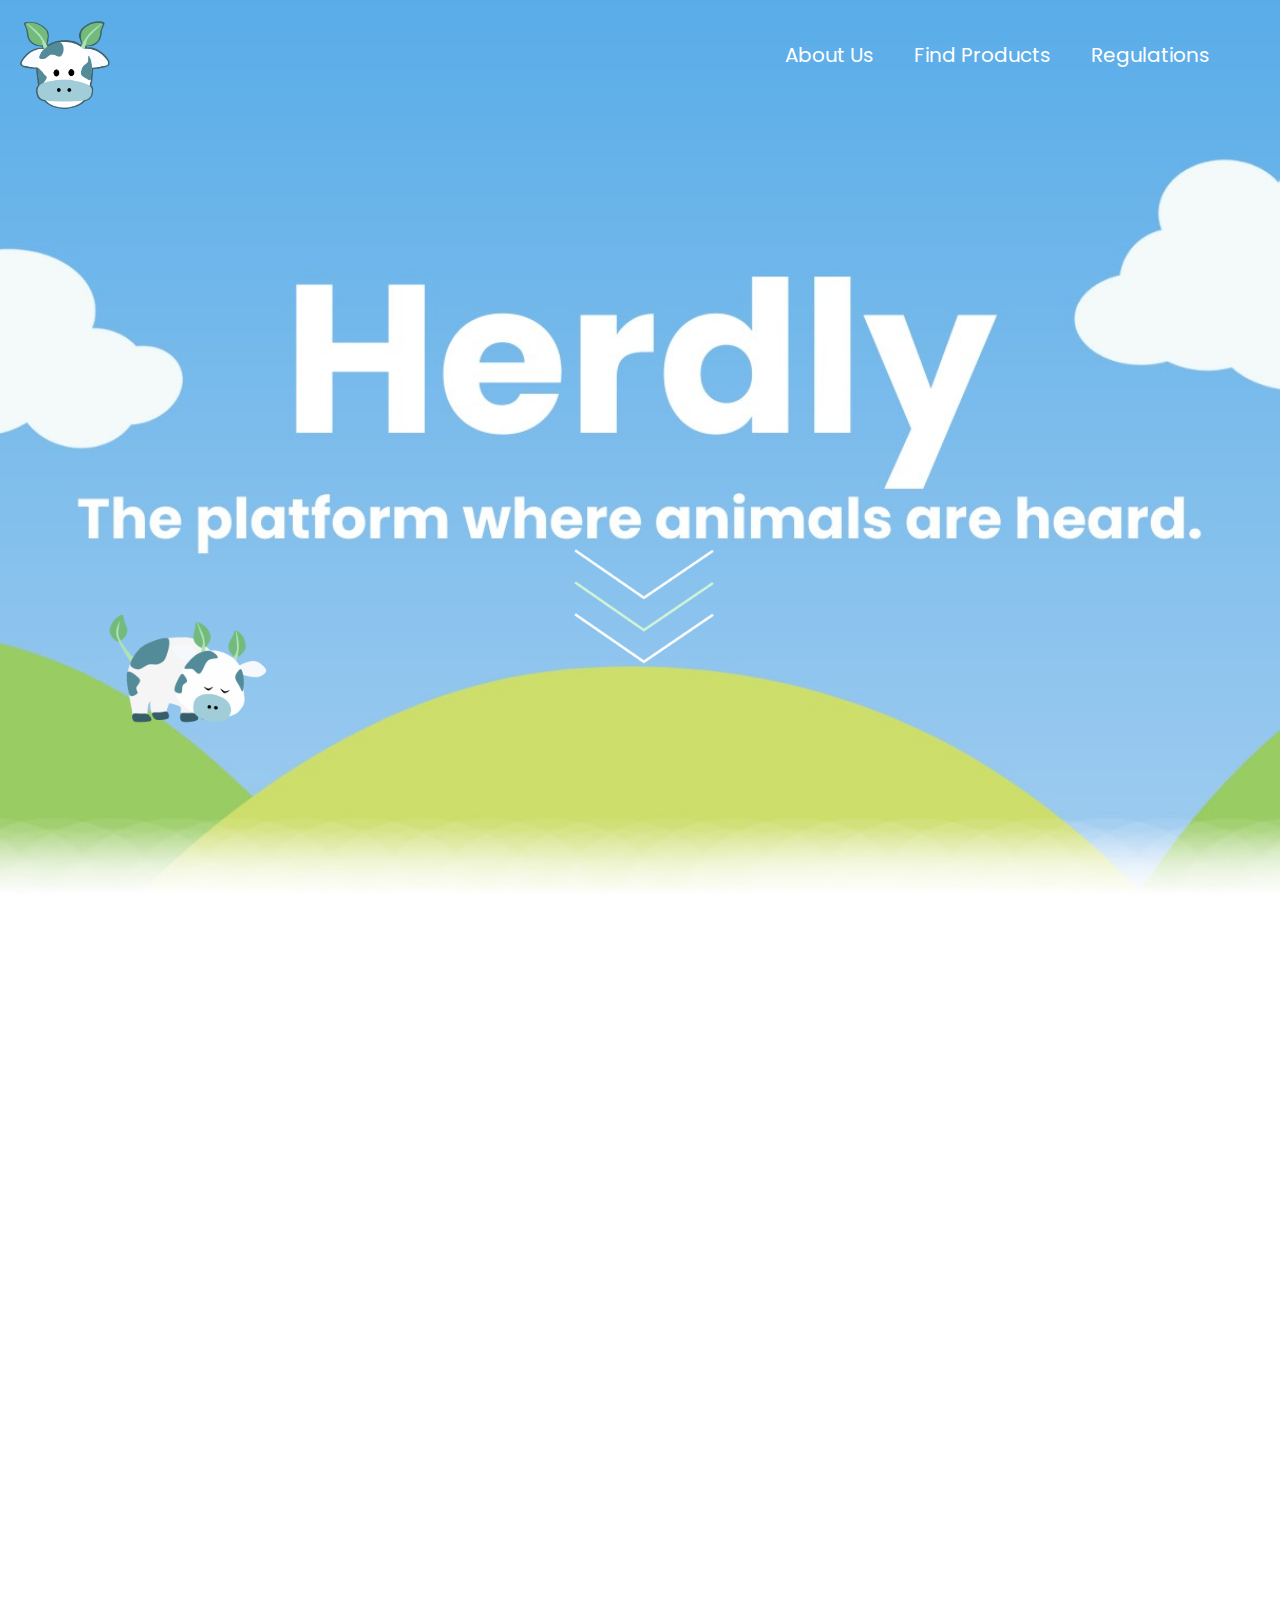
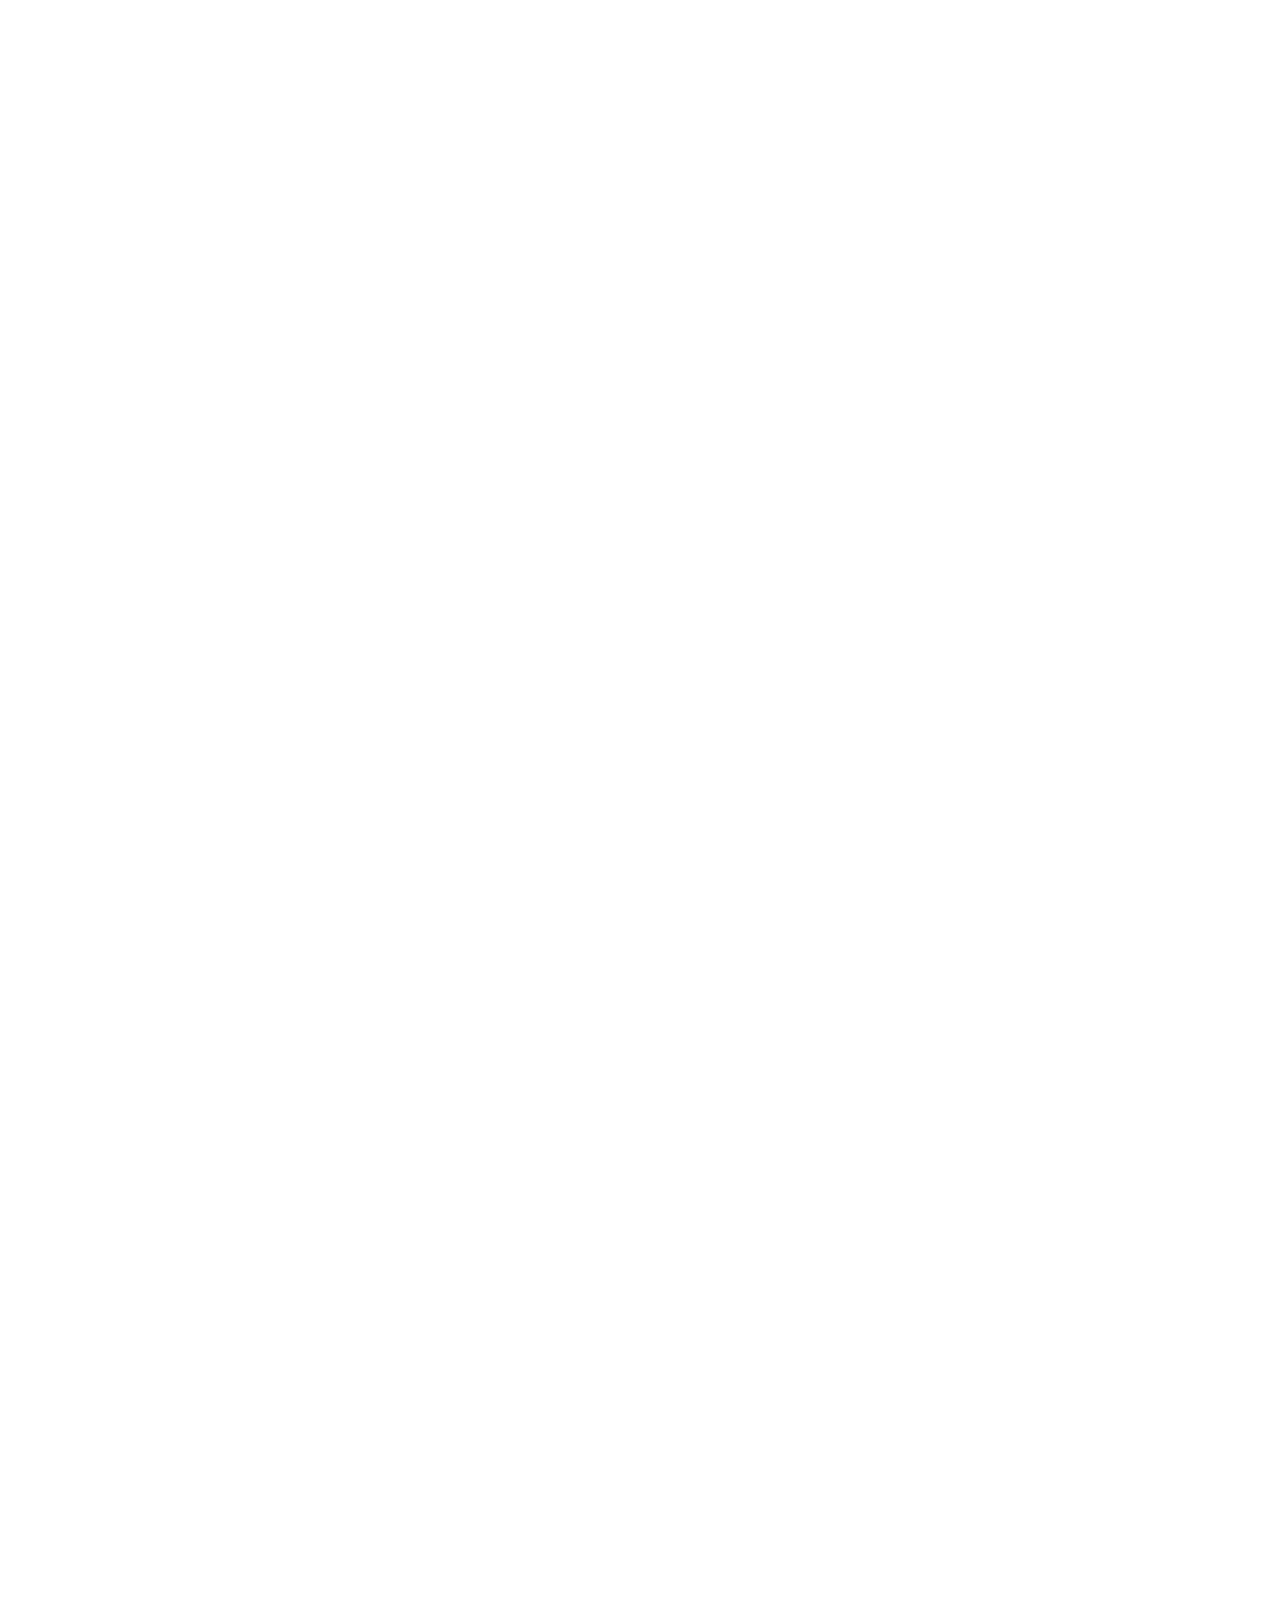
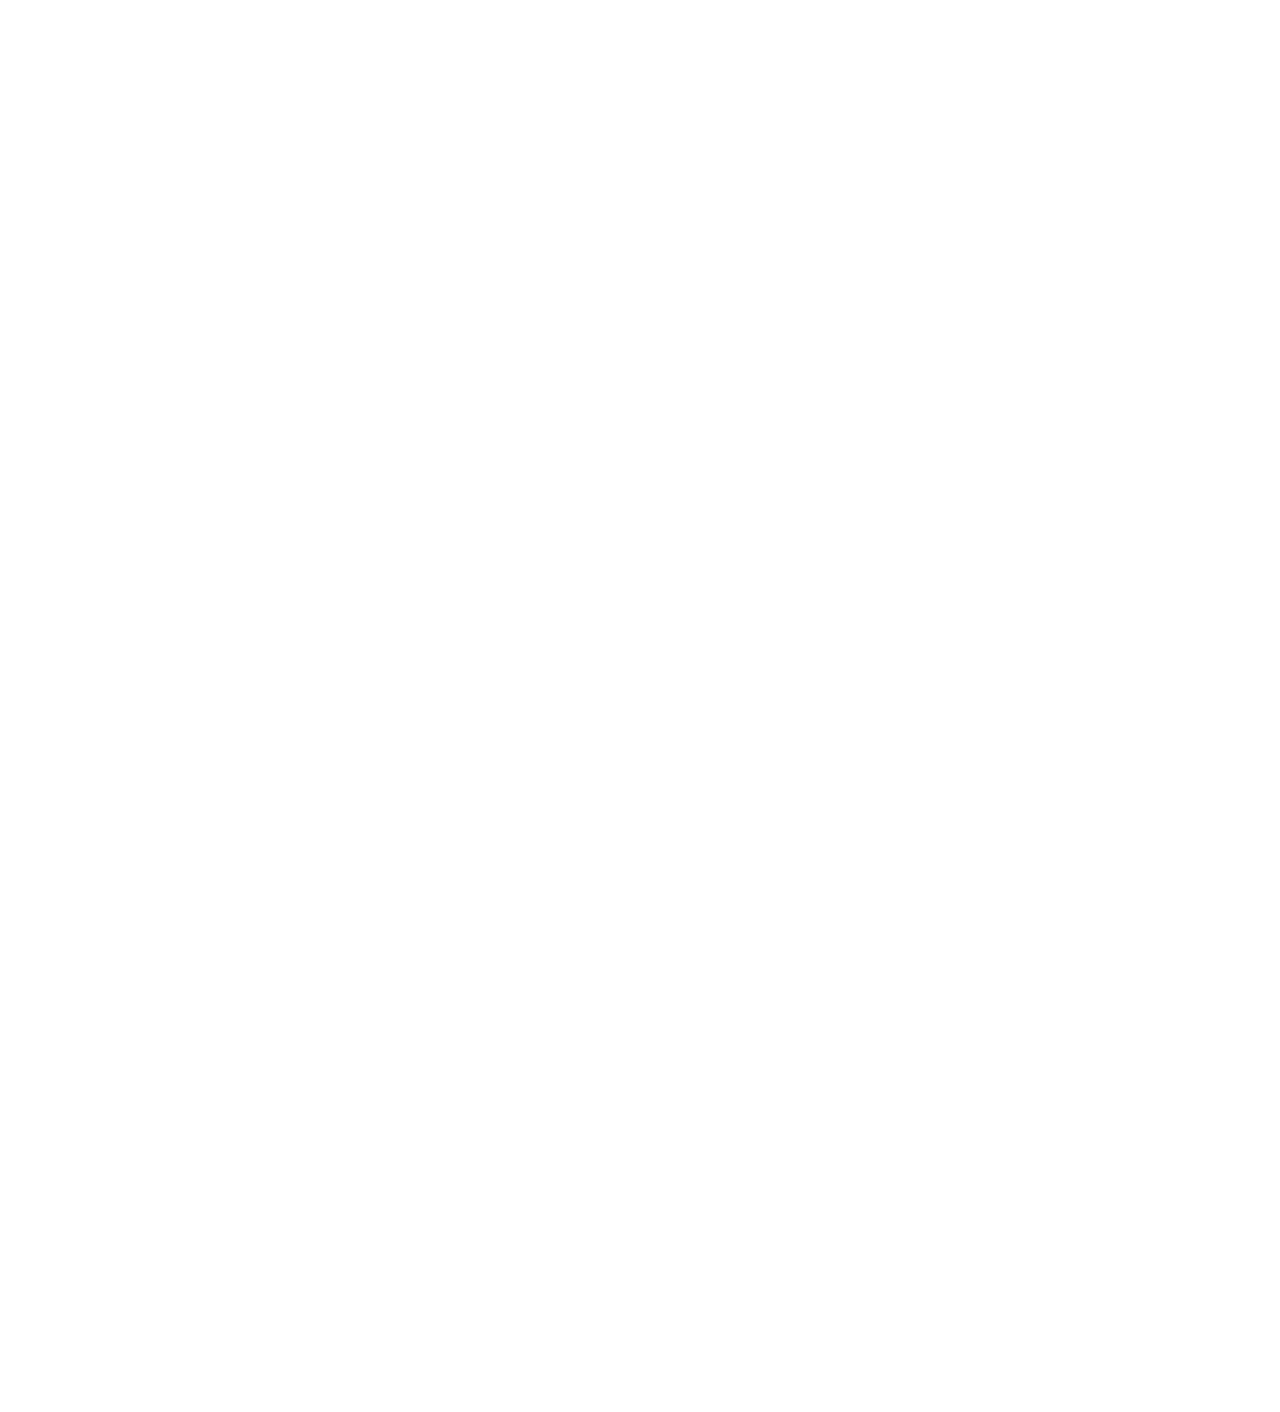
<file: index.html>
<!DOCTYPE html>
<html>

<head>
  <meta charset="utf-8">
  <meta name="viewport" content="width=device-width">
  <title>Herdly</title>
  <link href="style.css" rel="stylesheet" type="text/css" />
  <link rel="icon" href="leaf.png">
</head>

<body>
    <section>
    <div id="page-hero">
      <div id="header">
        <header>
          <div id="header-left-side">
            <img src="logo.png" height=90 width=90 style float:left padding-left:20px;> 
          </div>
          <div id="header-right-side">
            <nav class="stroke" style float:right padding-top:40px;>
              <a class="nav-button"  href="#parentregs">Regulations</button>
              <a class="nav-button" href="#prodparent">Find Products</a>
              <a class="nav-button" href="#parentabout">About Us</a>
            </nav>
          </div>
    
        </header>
      </div>
      <br><br><br><br><br><br><br><br><br><br><br><br><br><br><br><br><br><br><br><br><br><br><br><br><br><br><br><br><br><br><br><br><br><br><br><br><br><br><br><br><br><br><br><br><br><br><br><br><br><br><br><br><br>
      <!--
      <h1 id="title">Herdly</h1>
      <h5 id="slogan">The platform where animals are heard.</h5>
      -->
      <img src="arrow.gif" id="arrow-gif" width=200px height=150px>
      <br>
      <img src="cow.gif" id="cow-gif" width=200px height=150px>
      <br><br><br><br><br><br><br><br><br><br><br>
      <!--<img src="arrow.gif" width=150px height=150px> -->
      </div>
    </section>
    <section>
      <div class="container reveal">
        <div class="parent-info" id="parentabout">
          <div class="info">
            <div id="what-we-do">
              <h2 id="what-we-do-title" class="fade-in">What do we do?</h2>
              <p id="what-we-do-paragraph">Here at Herdly, our aim is to help customers in making informed and ethical decisions that maintain the sustainable standards of vegan and cruelty free products. We provide accurate data on hundreds of thousands of brands in the poultry, makeup, and hygiene industries to properly educate consumers.</p>
            </div>
          </div>
          <div class="info-imgs">
            <img class="infoball1" id="info-ball1" height=200px width=200px>
            <img class="infoball2" id="info-ball2" height=250px width=250px>
            <img class="infoball3" id="info-ball3" height=200px width=200px>
          </div>
        </div>
      </div>
    </section>
  
    <section>
      <div class = "container reveal">
        <div class="parent" id="prodparent">
        
          <div id="images">
            <a href = "https://user.tjhsst.edu/2023tsakamur/meat" id="meat"><img src="meat.png" width=230 height=230 class="meat-img"></a>
            <a href = "https://user.tjhsst.edu/2023hramaswa/hygiene" id="hygiene"><img src="soap.png" width=210 height=260 class="hygiene-img"></a>
            <a href = "https://user.tjhsst.edu/2023hramaswa/makeup" id="makeup"><img src="makeup.png" width=230 height=260 class="makeup-img"></a>
          </div> 
        
          <div id="find-products">
            <h2 id="products-title">Find Products</h2>
            <p id="products-paragraph">Want to know what products best meet your standards? Interested in shopping sustainably? Click on the icons to the right to learn which products are cruelty-free, vegan, and more. Our top algorithms analyze hundred of products based on your preferences and make sure you make informed decisions!</p>
          </div>
        </div>
      </div>
    </section>
    
    <section>
      <div class="container reveal">
        <div class="parent-regulations" id="parentregs"> 
          <div id="regulations-div">
            <h2 id="regulations-title">Regulations</h2>
            
            <p id="regulations-paragraph">Click here to read more about the regulations surrounding your most used products including personal hygiene products, cosmetics, and meat. Ensure that you are up-to-date and knowledgeable about the ethics of the products you use, without the confusing legal jargon!</p>
            <a href="HerdlyOfficialRegulations.pdf" download="HerdlyOfficialRegulations.pdf" class="regulations-button">Read More About Regulations</a>
          </div>
          <div id="regulations-img">
            <img src="pass stamp.png" width=450px height=300px id="passstamp" class="passstamp-class">
          </div>
          
        </div>
      </div>
    </section>

    <section>
      <div class="container reveal">
        <div id="team">
          <h2 id="team-title">Meet the Team</h2>
          
          <h3 id="team-slogan">Four high school students trying to make a change.</h3><br>
        </div>
      <div id="team-members">
        <div class="person">
          <h3>Johanna Lohmus</h3>
          <img src="johanna.png">
          <h6>UI/UX Designer</h6>
          <h6>Web Developer</h6>
        </div>
        <div class="person">
          <h3>Sahiti Kota</h3>
          <img src="sahiti.png">
          <h6>Backend Designer</h6>
          <h6>Graphic Designer</h6>
        </div>
        <div class="person">
          <h3>Harini Ramaswamy</h3>
          <img src="harini.png">
          <h6>UI/UX Designer</h6>
          <h6>Web Designer</h6>
        </div>
        <div class="person">
          <h3>Thrisha Sakamuri</h3>
          <img src="thrisha.png">
          <h6>Backend Developer</h6>
          <h6>Brand Designer</h6>
        </div>
      </div>
      </div>
      <br>
</section>

<script type="text/javascript">
    window.addEventListener('scroll', reveal);
    function reveal()
    {
      var reveals = document.querySelectorAll('.reveal');
      for(var i = 0; i < reveals.length; i++)
      {
        var windowheight = window.innerHeight;
        var revealtop = reveals[i].getBoundingClientRect().top;
        var revealpoint = 150;
        if (revealtop < windowheight - revealpoint)
        {
          reveals[i].classList.add('active');
        }
        else
        {
          reveals[i].classList.remove('active');
        }
      }
    }
  function scroll()
    {
      scrollTo(0,200);
    }
  
  </script>
  
</body>

</html>
</file>
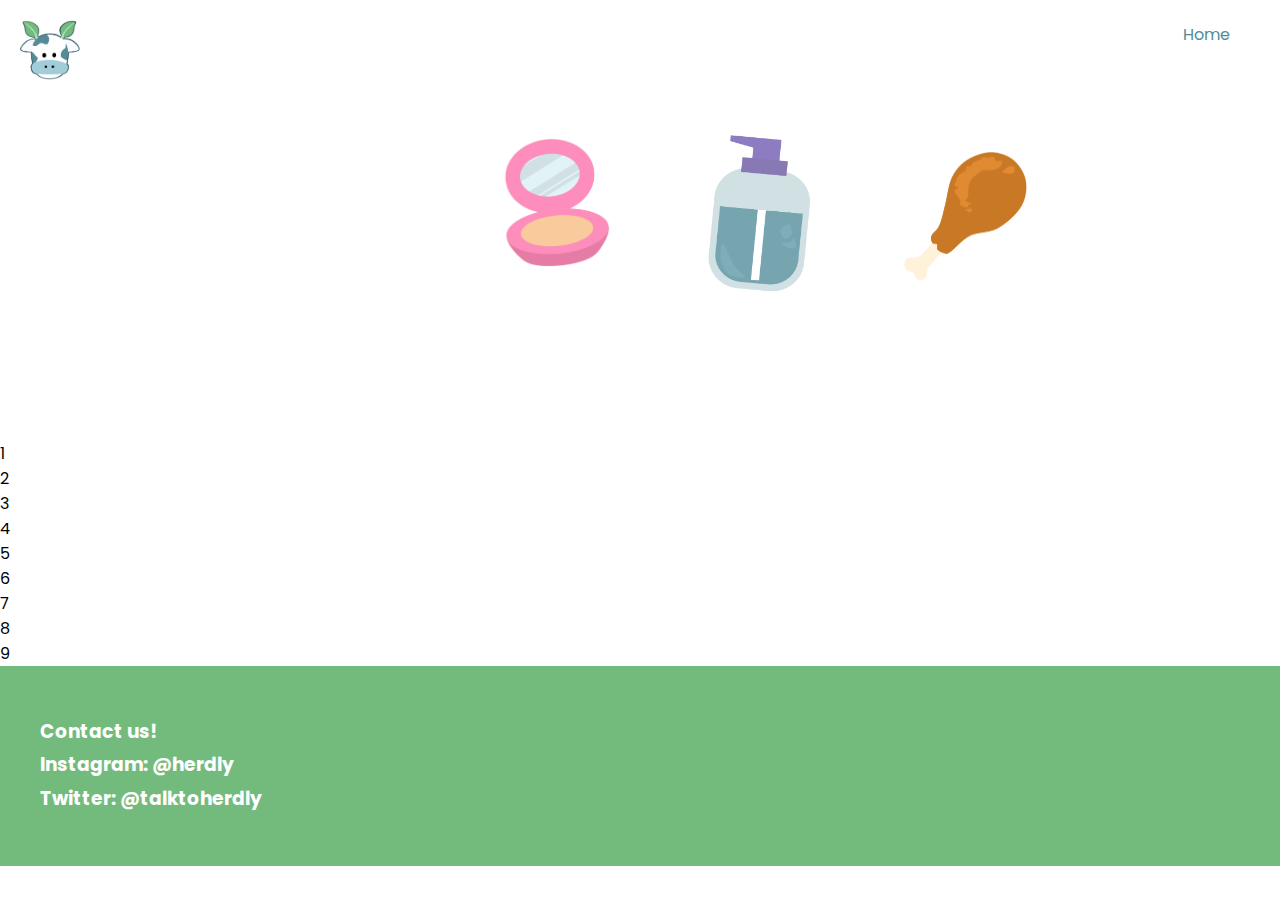
<file: regulations.html>
<!DOCTYPE html>
<html>

<head>
  <meta charset="utf-8">
  <meta name="viewport" content="width=device-width">
  <title>Regulations</title>
  <link href="style.css" rel="stylesheet" type="text/css" />
  <script src="script.js"></script>
</head>

<body>
  <div id="page-hero-reg">
      <div id="header">
        <header>
          <div id="header-left-side">
            <img src="logo.png" height=60 width=60 style float:left padding-left:20px;> 
          </div>
          <div id="header-right-side">
            <nav class="stroke" style float:right padding-top:40px;>
              <a id="nav-button" href="regulations.html" style="color:#548B98;">Home</button>
              
              <!--<input type="text" placeholder="Search for a brand..."-->
            </nav>
          </div>
    
        </header>
      </div>
  </div
<div class="parent-reg">
  <div class="meat-reg">
    <a id="meat-reg-img"><img src="meat.png" width=130 height=130 class="meatregimg"></a>
  </div>
  <div class="makeup-reg">
    <a id="makeup-reg-img"><img src="makeup.png" width=130 height=130 class="makeupregimg"></a>
  </div>
  <div class="hygiene-reg">
    <a id="hygiene-reg-img"><img src="soap.png" width=130 height=160 class="hygieneregimg"></a>
  </div>
</div>
<div class="reg-list">
  <div class="grid-container">
  <div class="grid-item">1</div>
  <div class="grid-item">2</div>
  <div class="grid-item">3</div>
  <div class="grid-item">4</div>
  <div class="grid-item">5</div>
  <div class="grid-item">6</div>
  <div class="grid-item">7</div>
  <div class="grid-item">8</div>
  <div class="grid-item">9</div>
</div>
</div>
<div id="footer">
  <footer>
    <h3>Contact us!</h3>
    <h3>Instagram: @herdly</h3>
    <h3>Twitter: @talktoherdly</h3>
  </footer>
</div>
  
</body>

</html>
</file>
<file: style.css>
@import url('https://fonts.googleapis.com/css2?family=Poppins:wght@100;300;400;500;600;700;800;900&display=swap');

*{
  font-family: "Poppins", sans-serif;
}

#page-hero {
  line-height: 10px;
  background-image: url("f.jpg");
  background-size: cover;
  background-position: center center;
  background-repeat: no-repeat;
  padding-bottom: 0px;
  text-align: center;
}

#page-hero-reg {
  line-height: 10px;
  padding-bottom: 0px;
  text-align: center;
}
html
{
  background-color: white;
  margin:0px;
  padding:0px;
  scroll-behavior:smooth;
}

body {
  margin:0px;
  padding:0px;
}

#title
{
  text-align: center;
  padding-top: 0px;
  color: white;
  font-size: 150px;
  margin-bottom: 100px;
}

#slogan
{
  margin-top: 20px;
  color: white;
  font-size: 30px;
  line-height:30px;
}

#header-left-side {
  padding: 20px;
  text-align: left;
  float: left;
}

#header-right-side {
  padding: 10px;
  text-align: right;
  float: right;
}

#what-we-do {
  text-align: left;
  padding-left: 90px;
  padding-top: 70px;
  padding-bottom:70px;
}

#find-products {
  text-align:right;
  padding-bottom: 90px;
}

#regulations-div {
  text-align: left;
  padding-left: 90px;
  padding-bottom: 100px;
  padding-top: 0px;
}

#what-we-do-title 
{
  color: #93D59C;
  font-size: 80px;
  margin-bottom: 0px;
}

#what-we-do-paragraph
{
  color: #73BB7D;
  margin-top: 0px;
  width: 700px;
  font-size: 30px;
}

#products-title
{
  color: white;
  font-size: 80px;
  margin-bottom: 0px;
  padding-right: 110px;
}

#products-paragraph
{
  color: white;
  margin-top: 0px;
  width: 650px;
  font-size: 30px;
  padding-right: 10px;
}

#regulations-title
{
  color: #93D59C;
  font-size: 100px;
  margin-bottom: 0px;
  margin-bottom: 0px;
}

#what-they-mean-title
{
  color: #73BB7D;
  padding-right: 100px;
  font-size: 50px;
  margin-top: 0px;
}

#regulations-paragraph
{
  color: #73BB7D;
  width: 400px;
  margin-top: 0px;
  width: 700px;
  font-size: 30px;
}

#footer {
  padding: 40px;
  text-align: left;
  background-color: #73BB7D;
  color: white;
  line-height: 0.8;
}

#team {
  text-align: center;
  line-height: 1.1;
}

#team-title {
  color: #93D59C;
  font-size: 80px;
  margin-bottom: 0px;
}

#team-slogan {
  color: #73BB7D;
}

#team-members {
  width: 100%;
  height: 500px;
  white-space: nowrap;
  overflow-x: auto;
  padding: 20px;
  background-image: url("finalleaves.png");
}

#team-members img {
  height: 240px;
  width: 200px;
  border-radius: 99%;
}

.person {
  display: inline-block;
  width: 24%;
  height: 100%;
  text-align: center;
  color: white;
}

h6 {
  font-size: 15px;
  line-height: 1.0px;
}

.learn-more {
  font-family: lato,sans-serif;
  font-weight: bold;
  font-size: 25px;
  letter-spacing: 0.1em;
  color: #ffffff;
  display: inline-block;
  padding: 20px 60px 20px 60px;
  border: 3px solid #ffffff;
  border-radius: 50px;
  margin-top: 400px;
  text-align: center;
  text-decoration: none;
  left-margin: 1200px;
}

.learn-more:hover {
  background-color: white;
  color: #548B98;
  transition: 
}

.sustainability-button {
  font-family: lato,sans-serif;
  font-weight: bold;
  font-size: 1em;
  letter-spacing: 0.1em;
  text-decoration: none;
  color: #73BB7D;
  display: inline-block;
  padding: 20px 40px 20px 40px;
  position: relative;
  border: 3px solid #73BB7D;
  border-radius: 30px;
}

.sustainability-button:hover {
  background-color: #73BB7D;
  color: white;
}

.regulations-button {
  font-family: lato,sans-serif;
  font-weight: bold;
  font-size: 1em;
  letter-spacing: 0.1em;
  text-decoration: none;
  color: #73BB7D;
  display: inline-block;
  padding: 20px 40px 20px 40px;
  position: relative;
  border: 3px solid #73BB7D;
  border-radius: 30px;
  transition:ease-out 0.3s;
}

.regulations-button:hover {
  box-shadow:inset 400px 0 0 0 #73BB7D;
  color:white;
}

nav {
  overflow: hidden;
  padding-right: 40px;
  padding-top: 20px;
}


.nav-button {
  float: right;
  text-align: center;
  padding: 10px 10px;
  text-decoration: none;
  font-size: 20px;
  padding-right: 30px;
  color: white;
  padding: 20px;
}

.reveal{
  position:relative;
  transform: translateY(150px);
  opacity: 0;
  transition: all 2s ease;
}

.reveal.active{
  transform: translateY(0px);
  opacity:1;
}
/*
.parent{
  overflow: scroll;
  scroll-snap-points-y: repeat(100vh);
  scroll-snap-type: y proximity;
  scroll-snap-align: start;
}
*/

section {
    scroll-snap-align: start;
    position: relative;
    width: 100%;
    height:100%;
  }

#images {
  padding-left: 50px;
  text-align: left;
}

#meat
{
  position: relative;
  top: 100px;
  right: -50px;
  transform: rotate(45);
}

#hygiene
{
  position: relative;
  top: 250px;
  right: -20px;
  transform: rotate(45);
}

#makeup
{
  position: relative;
  top: 150px;
  right: -60px;
}

.makeup-img
{
  transition: all .2s ease-in-out;
}
.makeup-img:hover
{
  transform:scale(1.2);
  -webkit-filter: drop-shadow(12px 12px 7px rgba(0,0,0,0.5));
}

.meat-img
{
  transition: all .2s ease-in-out;
}
.meat-img:hover
{
  transform:scale(1.2);
  -webkit-filter: drop-shadow(12px 12px 7px rgba(0,0,0,0.5));
}

.hygiene-img
{
  transition: all .2s ease-in-out;
}
.hygiene-img:hover
{
  transform:scale(1.2);
  -webkit-filter: drop-shadow(12px 12px 7px rgba(0,0,0,0.5));
}

#cloud-img
{
  padding:0px;
  padding-bottom:0px;
  position: relative;
  top:400px;
}

#cow-gif
{
  padding:0px;
  padding-right:70%;
  position:relative;
  top: -100px;
}

.parent
{
  display:grid;
  grid-template-columns: 1fr 1fr;
  text-align:right;
  background-image: url("finalleaves.png");
  padding-top:90px;
  padding-bottom:90px;
}

.parent-info
{
  display:grid;
  grid-template-columns: 1fr 1fr;
  text-align:left;
  padding-top:90px;
  padding-bottom:90px;
}

#info-ball1
{
  border: 5px solid#93D59C;
  border-radius: 50%;
  position: relative;
  top: 400px;
  right: -50px;
}
.infoball1
{
  background-image:url('blank.png');
  background-position: center center;
  background-repeat: no-repeat;
  transform:scale(1);
  transition: all 1s;
}

.infoball1:hover
{
  background-image:url('infoball4.png');
  background-position: center center;
  transform:scale(1.2);
  transition: all 1s;
}

#info-ball2
{
  border: 5px solid #73BB7D;
  border-radius: 50%;
  position: relative;
  top: 150px;
  right: 20px;
}

.infoball2
{
  background-image:url('blank.png');
  background-position: center center;
  background-repeat: no-repeat;
  transform:scale(1);
  transition: all 1s;
}

.infoball2:hover
{
  background-image:url('infoball2.png');
  transform:scale(1.2);
  transition: all 1s;
}


#info-ball3
{
  border: 5px solid #93D59C;
  border-radius: 50%;
  position: relative;
  top: 220px;
  right: 0px;
}

.infoball3
{
  background-image:url('blank.png');
  background-position: center center;
  background-repeat: no-repeat;
  transform:scale(1);
  transition: all 1s;
}

.infoball3:hover
{
  background-image:url('infoball3.png');
  transform:scale(1.2);
  transition: all 1s;
}

.parent-regulations
{
  display:grid;
  grid-template-columns: 1fr 1fr;
  text-align:left;
  padding-top:90px;
  padding-bottom:90px;
}

#passstamp
{
  position: relative;
  top: 200px;
  right: -150px;
}

.passstamp-class
{
  transition: all .2s ease-in-out;
}
.passstamp-class:hover
{
  transform:scale(1.2);
  -webkit-filter: drop-shadow(12px 12px 7px rgba(0,0,0,0.5));
}

#what
{
  text-align:center;
  padding-bottom: 90px;
}

#what-title
{
  color: #93D59C;
  font-size: 40px;
  margin-bottom: 0px;
}
#what-paragraph
{
  color: #73BB7D;
  font-size:20px;
}

#about-paragraph
{
  padding-top:100px;
  text-align:center;
  text-decoration: none;
}

.parent-reg
{
  display:grid;
  grid-template-columns: 1fr 1fr 1fr;
  text-align:left;
  padding-top:90px;
  padding-left:200px;
  padding-right:200px;
}

#makeup-reg-img
{
  position: relative;
  top: 0px;
  right: -500px;
}

.makeupregimg
{
  transition: all .2s ease-in-out;
}
.makeupregimg:hover
{
  transform:scale(1.2);
  -webkit-filter: drop-shadow(12px 12px 7px rgba(0,0,0,0.5));
}

#meat-reg-img
{
  position: relative;
  top: 150px;
  right: -800px;
}

.meatregimg
{
  transition: all .2s ease-in-out;
}
.meatregimg:hover
{
  transform:scale(1.2);
  -webkit-filter: drop-shadow(12px 12px 7px rgba(0,0,0,0.5));
}

#hygiene-reg-img
{
  position: relative;
  top: -140px;
  right: -700px;
}

.hygieneregimg
{
  transition: all .2s ease-in-out;
}
.hygieneregimg:hover
{
  transform:scale(1.2);
  -webkit-filter: drop-shadow(12px 12px 7px rgba(0,0,0,0.5));
}

.arrow-gif
{
  top-margin: 700px;
  position: relative;
  top:400px;
}
</file>
